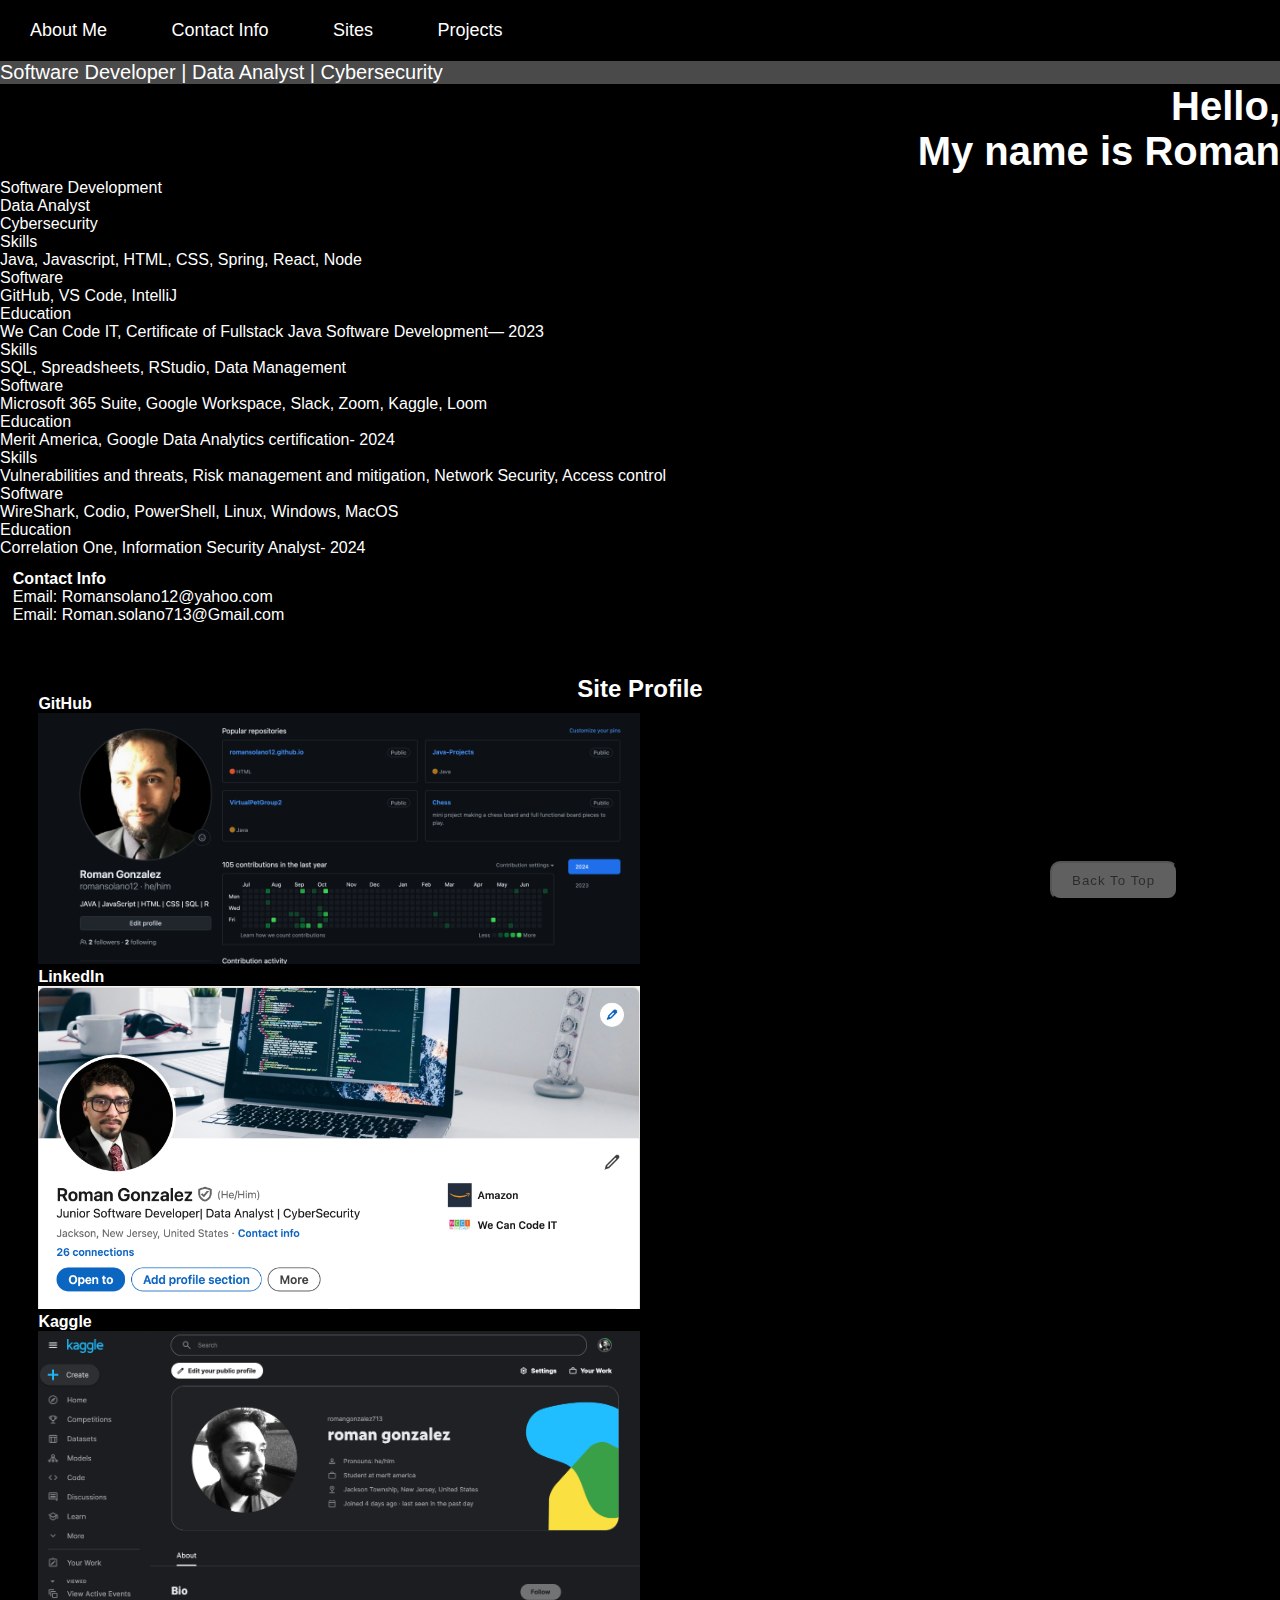
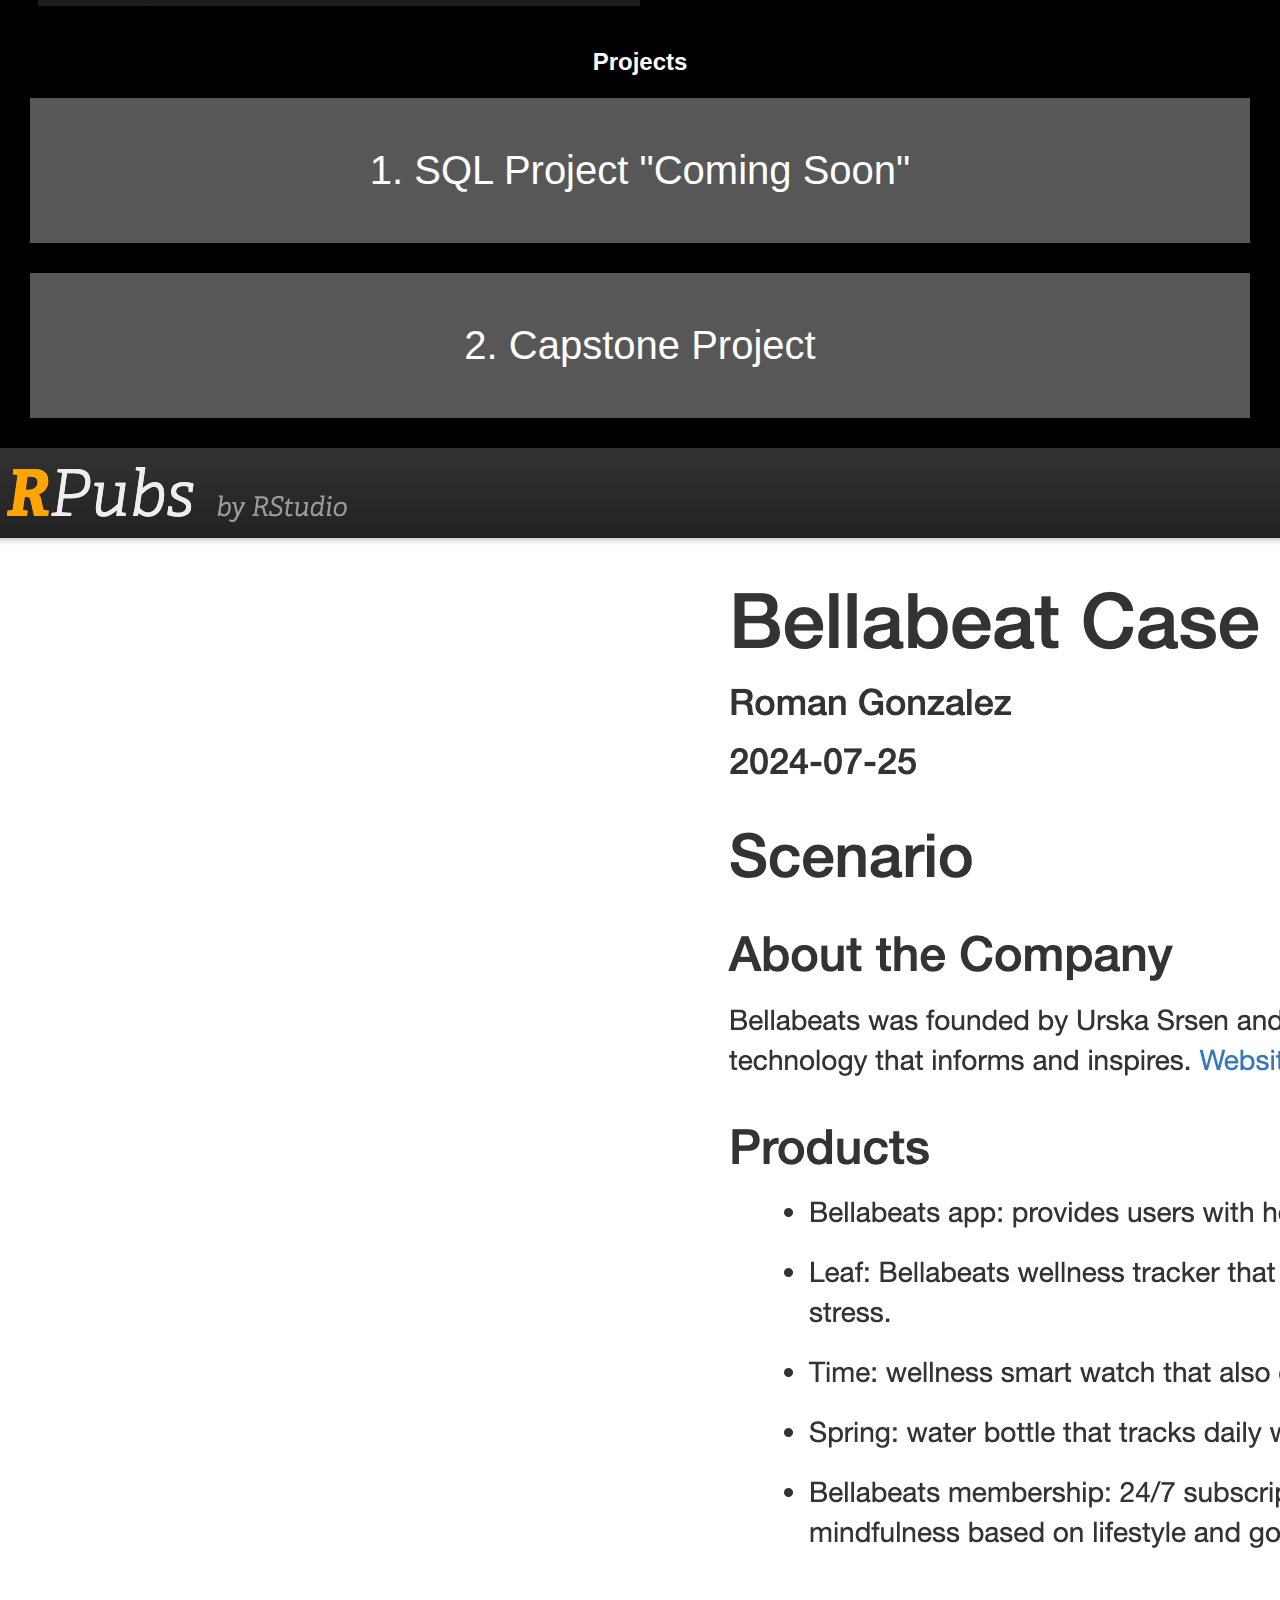
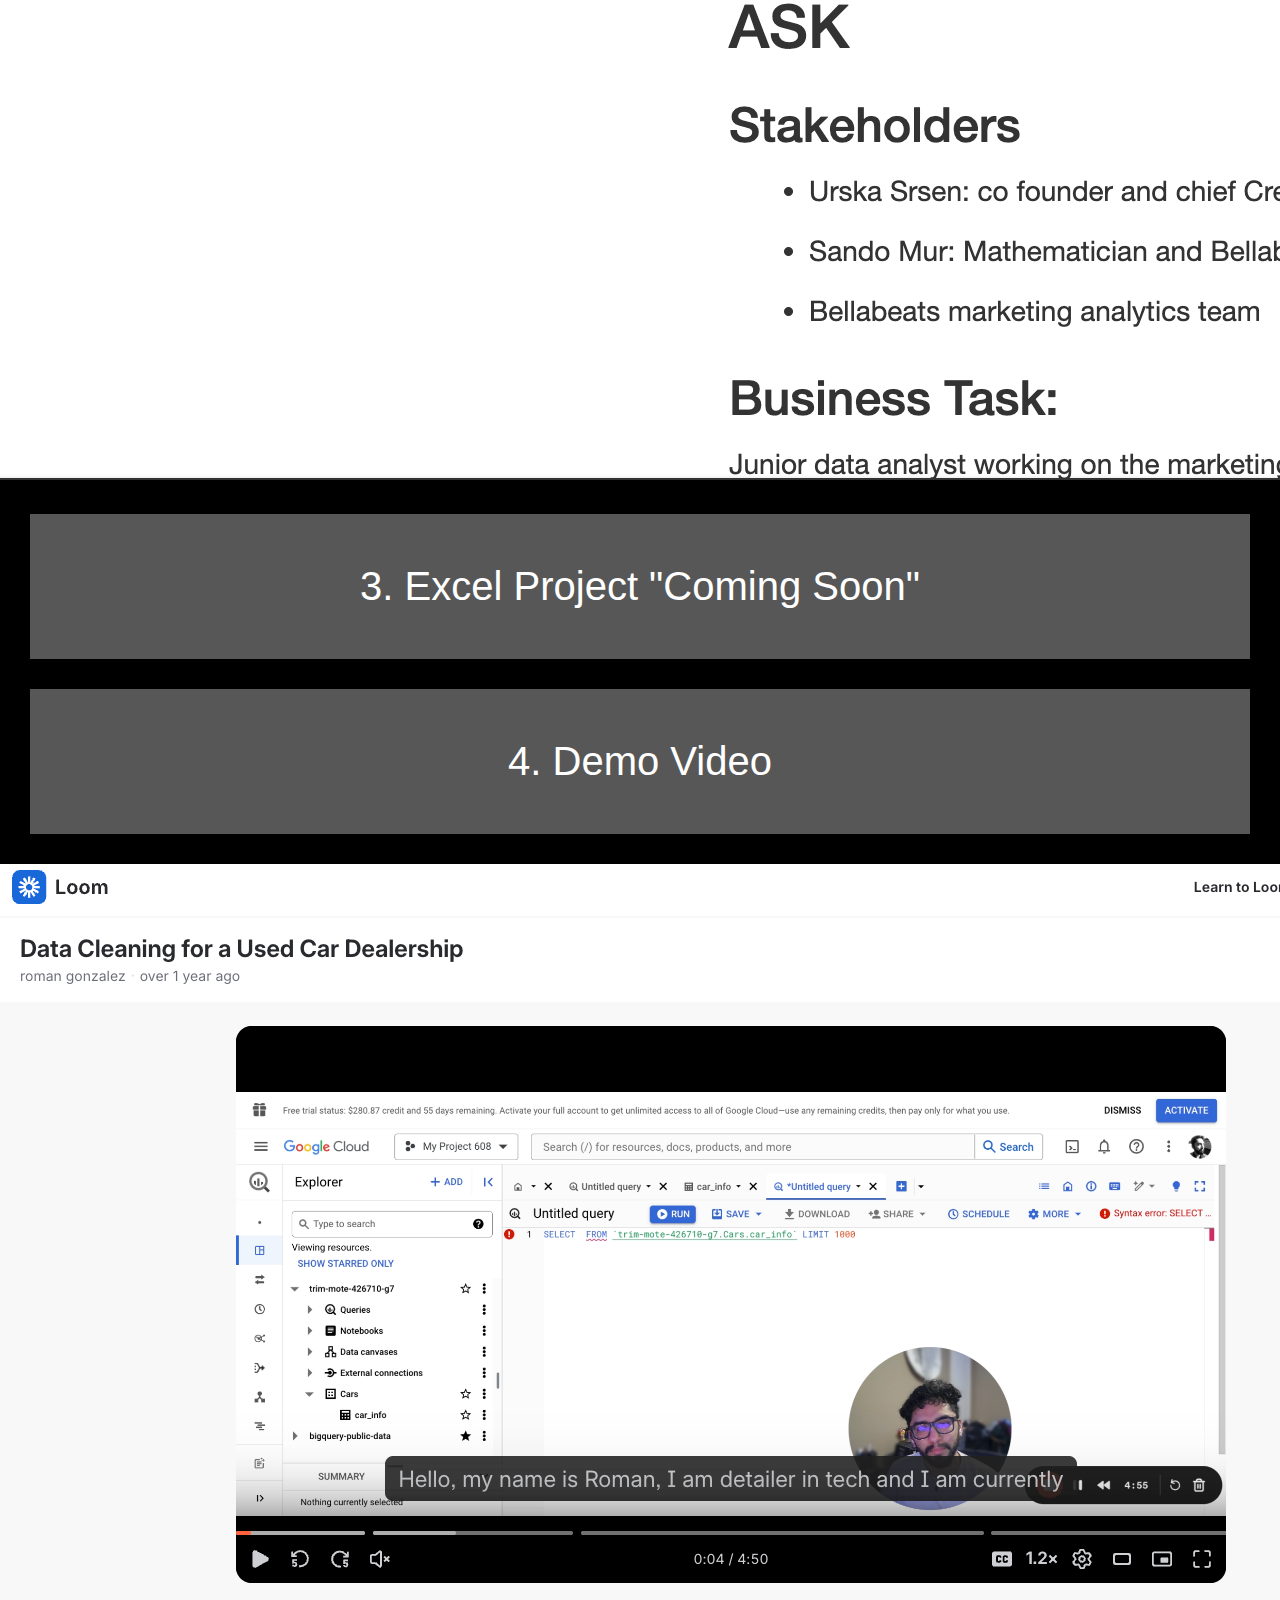
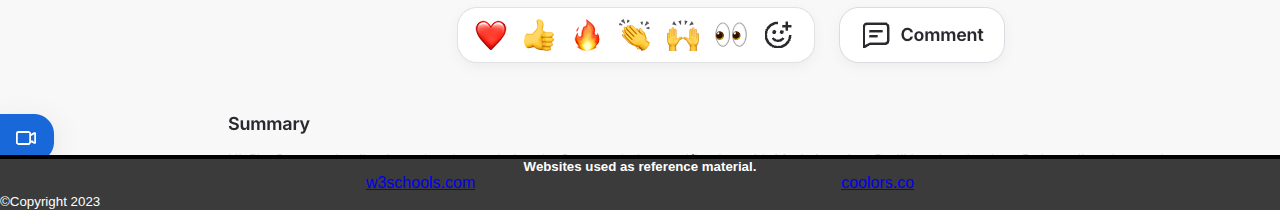
<file: index.html>
<!DOCTYPE html>
<html lang="en">

<head>
  <meta charset="UTF-8" />
  <meta http-equiv="X-UA-Compatible" content="IE=edge" />
  <meta name="viewport" content="width=device-width, initial-scale=1.0" />
  <title>Roman Gonzalez</title>
  <link rel="stylesheet" href="styles.css" />
</head>
<!-----------------Header-->
<body>
  <header>
    <section class="header">
      <nav>
        <ul>
          <li><a href=aboutMe.html>About Me</a></li>
          <li><a href=#contactInfo>Contact Info</a></li>
          <li><a href=#siteProfile>Sites</a></li>
          <li><a href=#projects>Projects</a></li>
        </ul>
      </nav>
      <div class="headerText">
        <p>Software Developer | Data Analyst | Cybersecurity</p>
        <h1>Hello,<br> My name is Roman</h1>
      </div>
    </section>
  </header>
<!---------------About me-->
  <div class="tabTitles">
    <p class="tabLinks activeLink" onclick="opentab('software')">Software Development</p>
    <p class="tabLinks" onclick="opentab('dataAnalyst')">Data Analyst</p>
    <p class="tabLinks" onclick="opentab('cybersecurity')">Cybersecurity</p>
  </div>
  <div class="tabContents activeTab" id="software">
    <ul>
      <li><span>Skills</span><br>Java, Javascript, HTML, CSS, Spring, React, Node</li>
      <li><span>Software</span><br>GitHub, VS Code, IntelliJ </li>
      <li><span>Education</span><br>We Can Code IT, Certificate of Fullstack Java Software Development— 2023</li>
    </ul>
  </div>
  <div class="tabContents" id="dataAnalyst">
    <ul>
      <li><span>Skills</span><br>SQL, Spreadsheets, RStudio, Data Management</li>
      <li><span>Software</span><br>Microsoft 365 Suite, Google Workspace, Slack, Zoom, Kaggle, Loom</li>
      <li><span>Education</span><br>Merit America, Google Data Analytics certification- 2024</li>
    </ul>
  </div>
  <div class="tabContents" id="cybersecurity">
    <ul>
      <li><span>Skills</span><br>Vulnerabilities and threats, Risk management and mitigation, Network Security, Access
        control</li>
      <li><span>Software</span><br>WireShark, Codio, PowerShell, Linux, Windows, MacOS </li>
      <li><span>Education</span><br>Correlation One, Information Security Analyst- 2024 </li>
    </ul>
  </div>
  <!-----------------------------Websites------------------------------------->
  <main>
    <section id="contactInfo" class="contactInfo">
      <h4>Contact Info</h4>
      <p>Email: Romansolano12@yahoo.com</p>
      <p>Email: Roman.solano713@Gmail.com</p>
    </section>
    <section id="siteProfile" class="siteProfile">
      <nav>
        
      <h2>Site Profile</h2>
      
        <div>
          <h4>GitHub</h4>
          <a href="https://github.com/romansolano12"><img src="/images/GithubUpdate.png"
              alt="GitHub Page"></a><br />
        </div>
        <div>
          <h4>LinkedIn</h4>
          <a href="https://www.linkedin.com/in/roman-gonzalez-a298b8276/"><img src="/images/LinkedInUpdate.png"
              alt="LinkedIn page"></a>
        </div>
        <div>
          <h4>Kaggle</h4>
          <a href="https://www.kaggle.com/romangonzalez713"><img src="/images/screenshot-kaggle.png"
              alt="Kaggle page"></a>
        </div>
      </nav>
    </section>
    <section id="projects" class="projects">
      <h2>Projects</h2>
      <p>1. SQL Project "Coming Soon"</p>
      <p>2. Capstone Project</p>
      <a href="https://rpubs.com/RomanSolano12/CaseStudy2"><img src="images/CaseStudy.png" alt="Case Study"></a>
      <p>3. Excel Project "Coming Soon"</p>
      <p>4. Demo Video </p>
      <a href="https://www.loom.com/share/736a4cb8813f45e2b4e7618ad9af0853"><img src="images/Loom.png" alt="Loom"></a>
    </section>
  </main>

  <footer>
    <h5>Websites used as reference material.</h5>
    <section class="websites">
      <p><a href="https://www.w3schools.com/">w3schools.com</a></p>
      <p><a href="https://coolors.co/">coolors.co</a></p>
    </section>
    <div>
      <small>&copy;Copyright 2023</small>
    </div>
    <a href="#top"><button class="top-button">Back to top</button></a>
  </footer>
  <script src="myScript.js"></script>
</body>

</html>
</file>
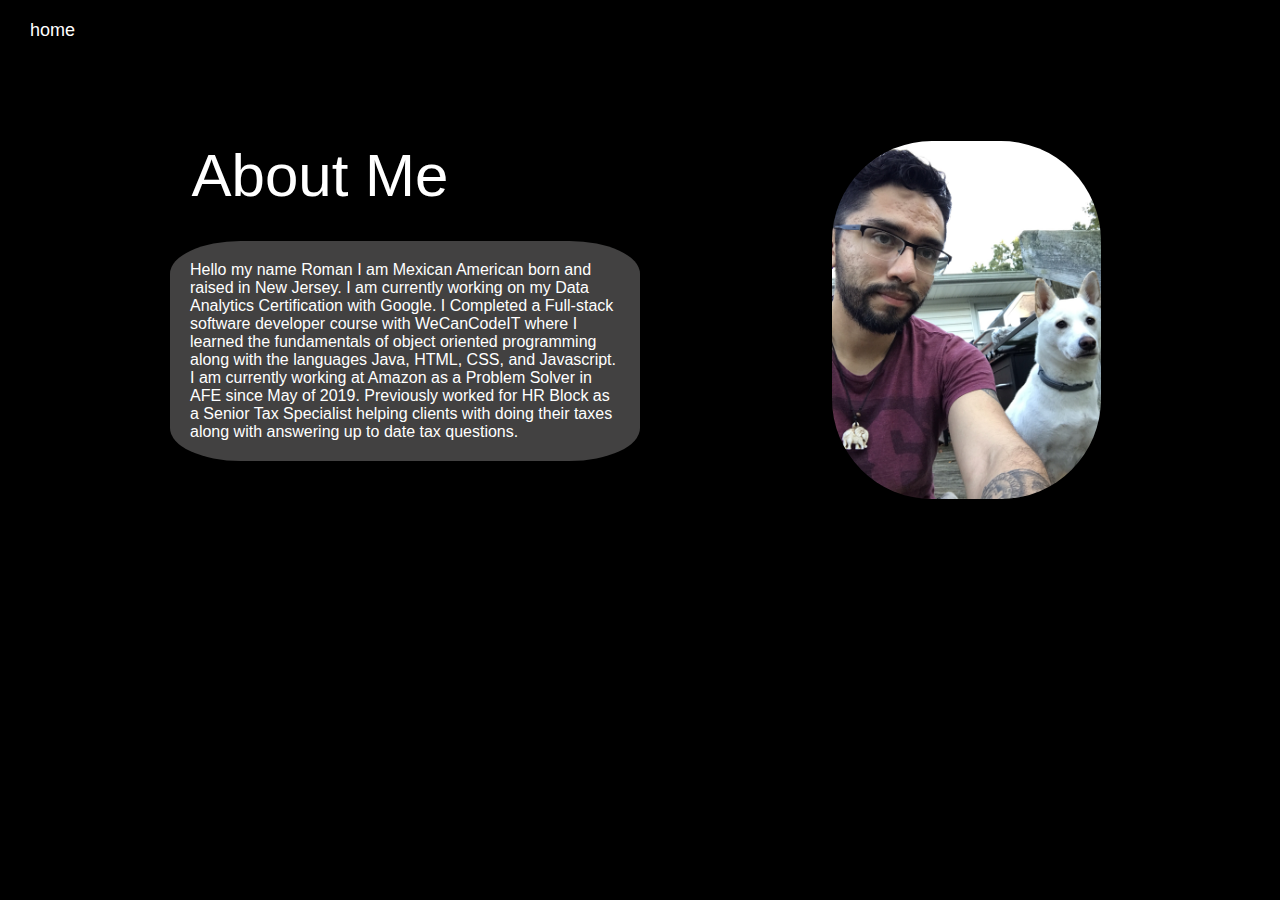
<file: aboutMe.html>
<!DOCTYPE html>
<html lang="en">
<head>
    <meta charset="UTF-8">
    <meta name="viewport" content="width=device-width, initial-scale=1.0">
    <title>About Me</title>
    <link rel="stylesheet" href="index.html">
    <link rel="stylesheet" href="styles.css">
</head>
<section class="header">
<nav>
    <ul>
      <li><a href=index.html>home</a></li>
    </ul>
  </nav>
<body>
    <section id="aboutMe">
      <div class="container">
        <div class="row">
      <div class="aboutCol2">
        <h2 class="subTitle">About Me</h2>
        <p>
          Hello my name Roman I am Mexican American born and raised in New Jersey. I am currently working on 
          my Data Analytics Certification with Google. I Completed a Full-stack software developer course with WeCanCodeIT where 
          I learned the fundamentals of object oriented programming along with the languages Java, HTML, CSS, and Javascript.
          I am currently working at Amazon as a Problem Solver in AFE since May of 2019.
          Previously worked for HR Block as a Senior Tax Specialist helping clients with doing their taxes along with answering up to date tax questions. 
        </p>
      </div>
      <div class="aboutCol1">
        <img src="images/Roman.jpg">
      </div>
      </div>
    </div>
</section>
</body>
</html>
</file>
<file: styles.css>
*{
    margin: 0;
    padding: 0;
    font-family: 'poppins',sans-serif;
    box-sizing: border-box;
}
body {
    background-color: black;
    color:white;
}

/*.header {
    width: 100%;
    height: 100vh;
    background-image: url(images/bonzai.jpeg);
    background-size: cover;
}*/

h1 {
    color: rgb(255, 255, 255);
    font-family:Arial, Helvetica, sans-serif;
    font-size: 40px;
    background-color: black;
    padding-bottom: 5px;
    text-align:right;
}

#aboutMe {
    padding: 80px 0;
    color: rgb(255, 255, 255);
}
.row{
    display: flex;
    justify-content: space-between;
    flex-wrap: wrap;

}
.aboutCol1{
    flex-basis: 35%;
}
.aboutCol1 img{
    max-width: 60%;
    border-radius: 100px;

}
.aboutCol2{
    flex-basis: 50%;
}
.subTitle{
    font-size: 60px;
    font-weight: 500;
    padding-bottom: 100px;
}
.aboutCol2 p{
background: #8987877a;
display: flex;
margin-left: 170px;
padding: 20px;
border-radius: 15%;


}
nav ul li {
    list-style: none;
    display: inline-block;
    margin: 10px 20px;
    padding: 10px 10px;
    position: relative;
}
nav ul li a{
color: white;
text-decoration: none;
font-size: 18px;
}

nav ul li a::after{
    content: '';
    width: 0;
    height: 3px;
    background: whitesmoke;
    position: absolute;
    left:0;
    bottom: -6px;
    transition: 0.3s;
}
nav ul li a:hover::after{
    width: 100%;

}

.headerText{
    
    font-size: 20px;
    background: rgba(128, 128, 128, 0.575);
}

.contactInfo h4 {
    text-align: left;
}

h2 {
    text-align: center;
    height: 20px;
}

.skillsList h4 {
    text-align: center;
}

section.skillsList {
    color: rgb(0, 0, 0);
    width: 100%;
    margin: 20px auto;
    display: grid;
    grid-template-columns: repeat(auto-fit, minmax(200px, 2fr));
    gap: 1rem;
}

.skillsList img {
    max-width: 100%;
    border: 2px;
}

section.aboutMe {
    padding: 1%;
    margin: auto;
    color: #060606;
    text-align: center;

}

section.contactInfo {
    padding: 1%;
    margin: center;
}

.siteProfile {
    color: white;
    padding: 3%;
    margin: 20px, auto;
}

.siteProfile img {
    max-width: 50%;
    border: 4px;
}

section.image img {
    margin-right: auto;
    max-width: 20%;
    border-radius: 300px;
    padding-top: 20px;
    border-color: white;
}
section.projects p {
    background: rgba(255, 255, 255, 0.341);
    text-align: center;
    font-size: 40px;
    padding: 50px;
    margin:30px;
}
footer {
    background-color: rgba(128, 128, 128, 0.463);
}

h5 {
    text-align: center;
}

section.websites {
    display: flex;
    justify-content: space-evenly;
    align-items: center;
}

.top-button {
    background-color: rgba(255, 255, 255, 0.378);
    width: 10%;
    padding: 10px 20px;
    letter-spacing: 1px;
    text-transform: capitalize;
    border-radius: 10px;
    transition: 0.5s;
    position: fixed;
    bottom: 0px;
    left: 82%;
    color: #0000008c;

}

button:hover {
    background-color: black;
    color: white;
}
</file>
